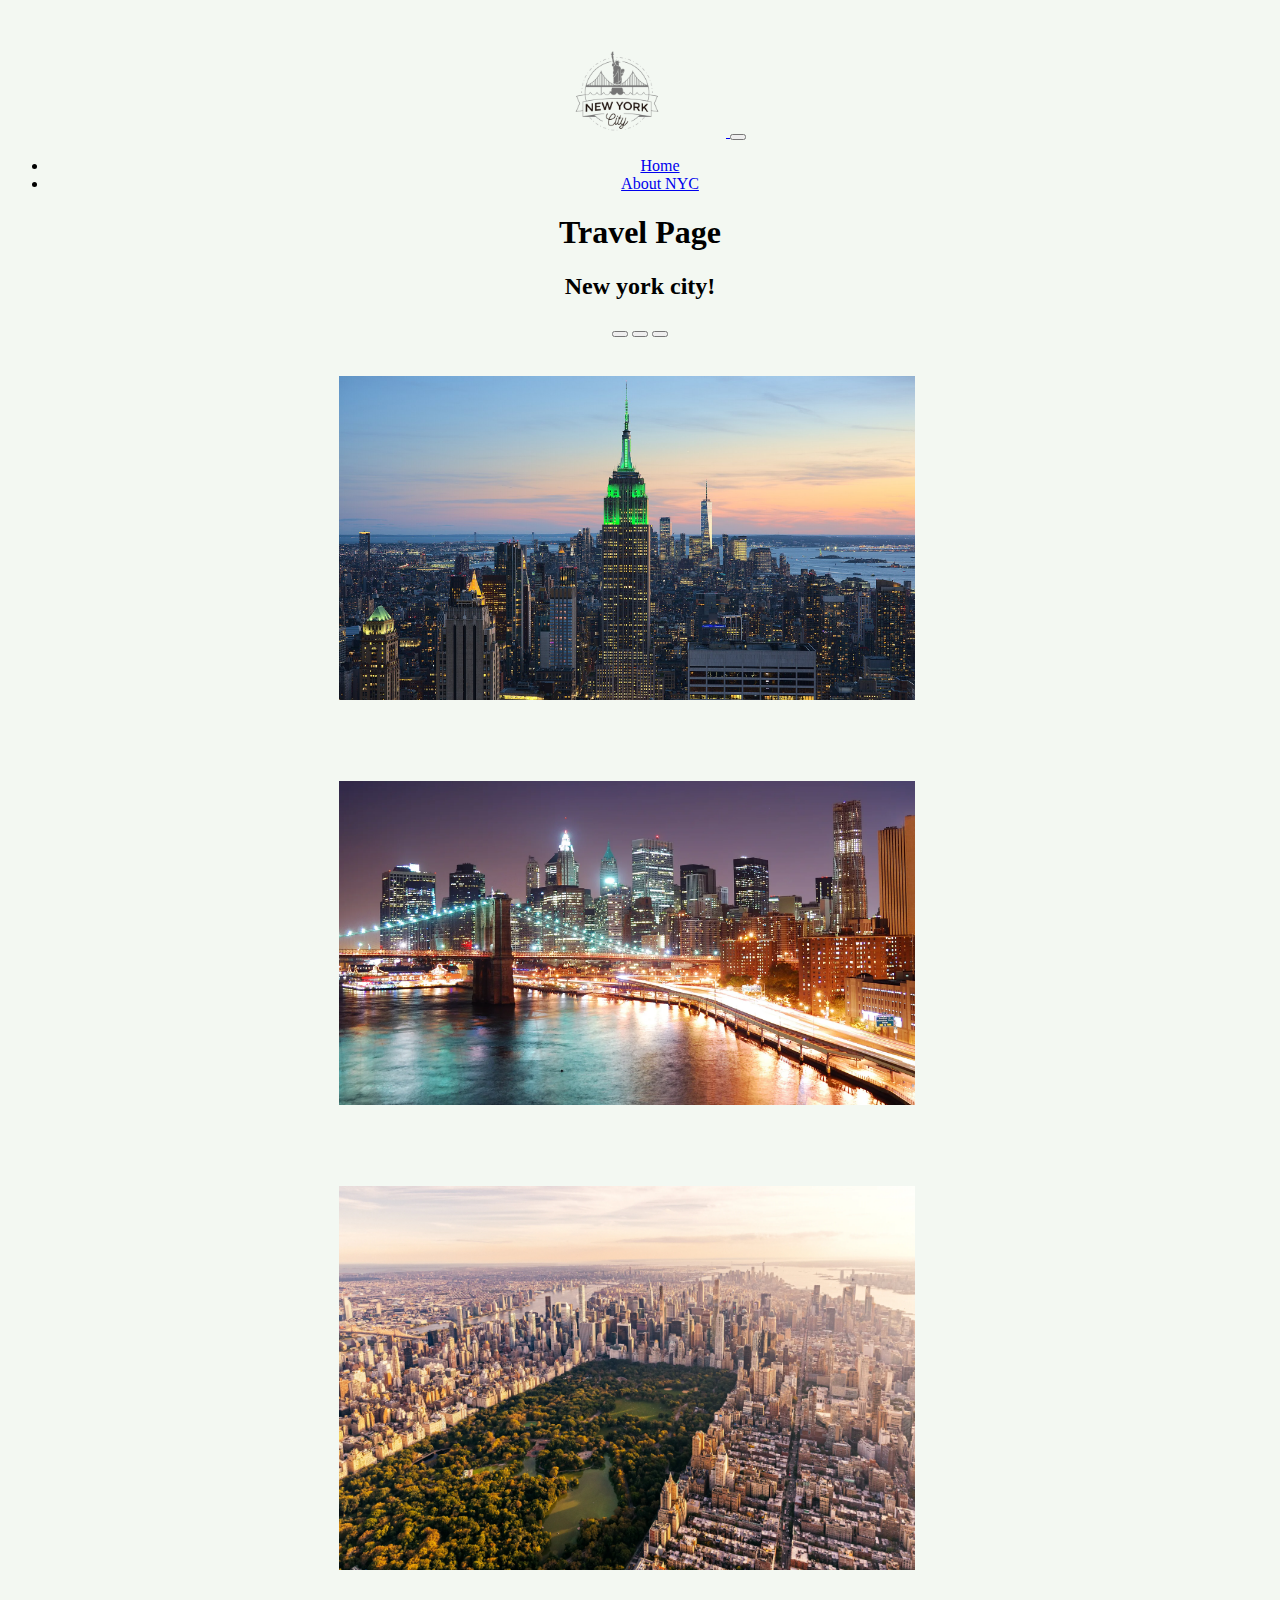
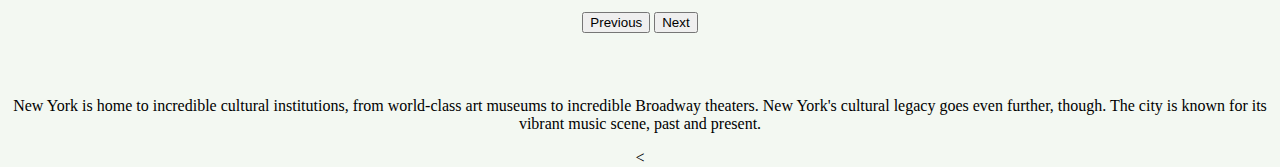
<file: index.html>
<!DOCTYPE html>
<html>

<head>
  <meta charset="utf-8">
  <meta name="viewport" content="width=device-width">
  <title>replit</title>
  <link href="style.css" rel="stylesheet" type="text/css" />
  <!-- Link Bootstrap CSS -->
  <link href="https://cdn.jsdelivr.net/npm/bootstrap@5.3.2/dist/css/bootstrap.min.css" rel="stylesheet" integrity="sha384-T3c6CoIi6uLrA9TneNEoa7RxnatzjcDSCmG1MXxSR1GAsXEV/Dwwykc2MPK8M2HN" crossorigin="anonymous">
</head>

<body id = "bodyy">
  <nav class="navbar navbar-expand-lg bg-body-tertiary">
    <div class="container-fluid">
      <a class="navbar-brand" href="https://en.wikipedia.org/wiki/New_York_City">
        <img src = "images/nyc.png" id = "logo">
      </a>
      <button class="navbar-toggler" type="button" data-bs-toggle="collapse" data-bs-target="#navbarNav" aria-controls="navbarNav" aria-expanded="false" aria-label="Toggle navigation">
        <span class="navbar-toggler-icon"></span>
      </button>
      <div class="collapse navbar-collapse" id="navbarNav">
        <ul class="navbar-nav">
          <li class="nav-item">
            <a class="nav-link active" aria-current="page" href="index.html">Home</a>
          </li>
          <li class="nav-item">
            <a class="nav-link active" aria-current="page" href="newpage.html">About NYC</a>
          </li>
        
        </ul>
      </div>
    </div>
  </nav>
  <h1>Travel Page</h1>

<h2>New york city!</h2>

  <div id="carouselExampleIndicators" class="carousel slide">
    <div class="carousel-indicators">
      <button type="button" data-bs-target="#carouselExampleIndicators" data-bs-slide-to="0" class="active" aria-current="true" aria-label="Slide 1"></button>
      <button type="button" data-bs-target="#carouselExampleIndicators" data-bs-slide-to="1" aria-label="Slide 2"></button>
      <button type="button" data-bs-target="#carouselExampleIndicators" data-bs-slide-to="2" aria-label="Slide 3"></button>
    </div>
    <div class="carousel-inner">
      <div class="carousel-item active">
        <img src="images/buildingsnyc.jpg" class="d-block w-100" alt="...">
      </div>
      <div class="carousel-item">
        <img src="images/nycp.webp" class="d-block w-100" alt="...">
      </div>
      <div class="carousel-item">
        <img src="images/nycx.webp" class="d-block w-100" alt="...">
      </div>
    </div>
    <button class="carousel-control-prev" type="button" data-bs-target="#carouselExampleIndicators" data-bs-slide="prev">
      <span class="carousel-control-prev-icon" aria-hidden="true"></span>
      <span class="visually-hidden">Previous</span>
    </button>
    <button class="carousel-control-next" type="button" data-bs-target="#carouselExampleIndicators" data-bs-slide="next">
      <span class="carousel-control-next-icon" aria-hidden="true"></span>
      <span class="visually-hidden">Next</span>
    </button>
  </div>

  <p>New York is home to incredible cultural institutions, from world-class art museums to incredible Broadway theaters. New York's cultural legacy goes even further, though. The city is known for its vibrant music scene, past and present.</p>




  
<a src= "https://en.wikipedia.org/wiki/New_York_City"><



  
  <!-- Link Bootstrap JS -->
  <script src="https://cdn.jsdelivr.net/npm/bootstrap@5.3.2/dist/js/bootstrap.bundle.min.js" integrity="sha384-C6RzsynM9kWDrMNeT87bh95OGNyZPhcTNXj1NW7RuBCsyN/o0jlpcV8Qyq46cDfL" crossorigin="anonymous"></script>
</body>

</html>
</file>
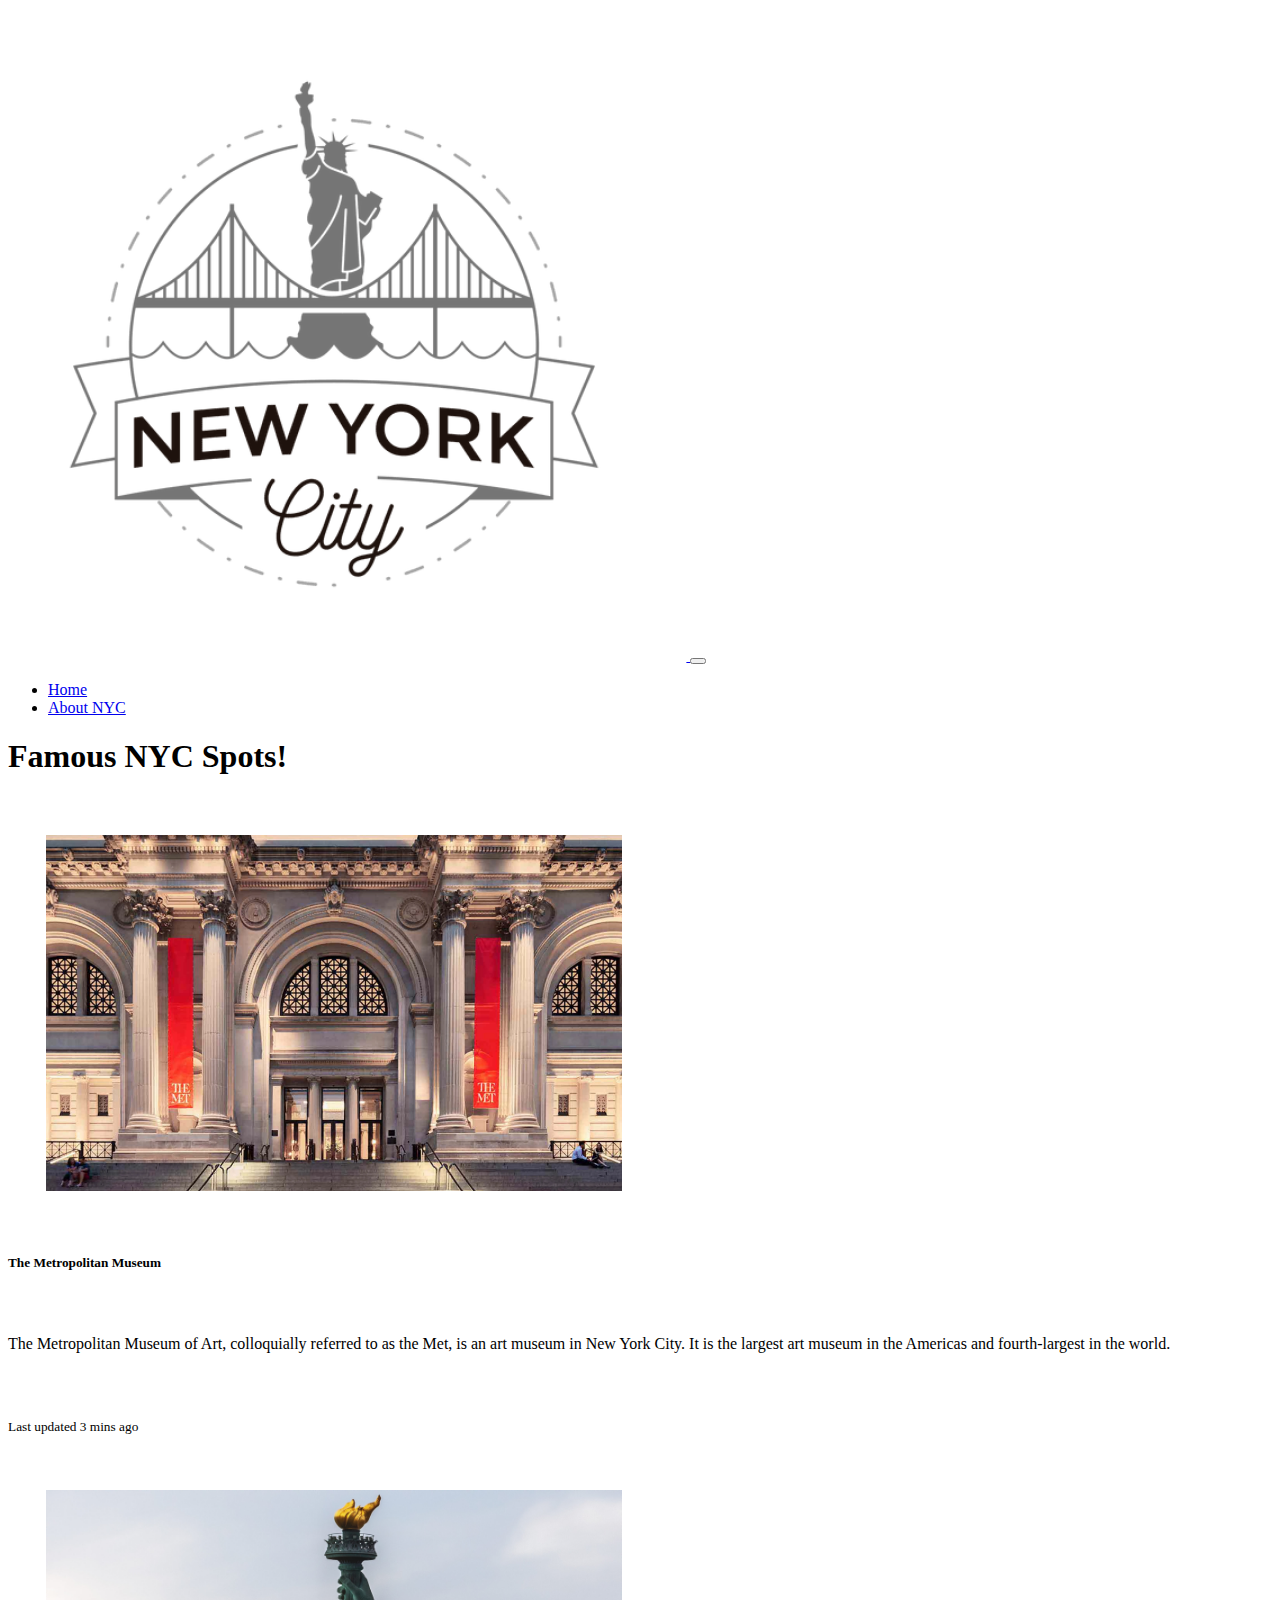
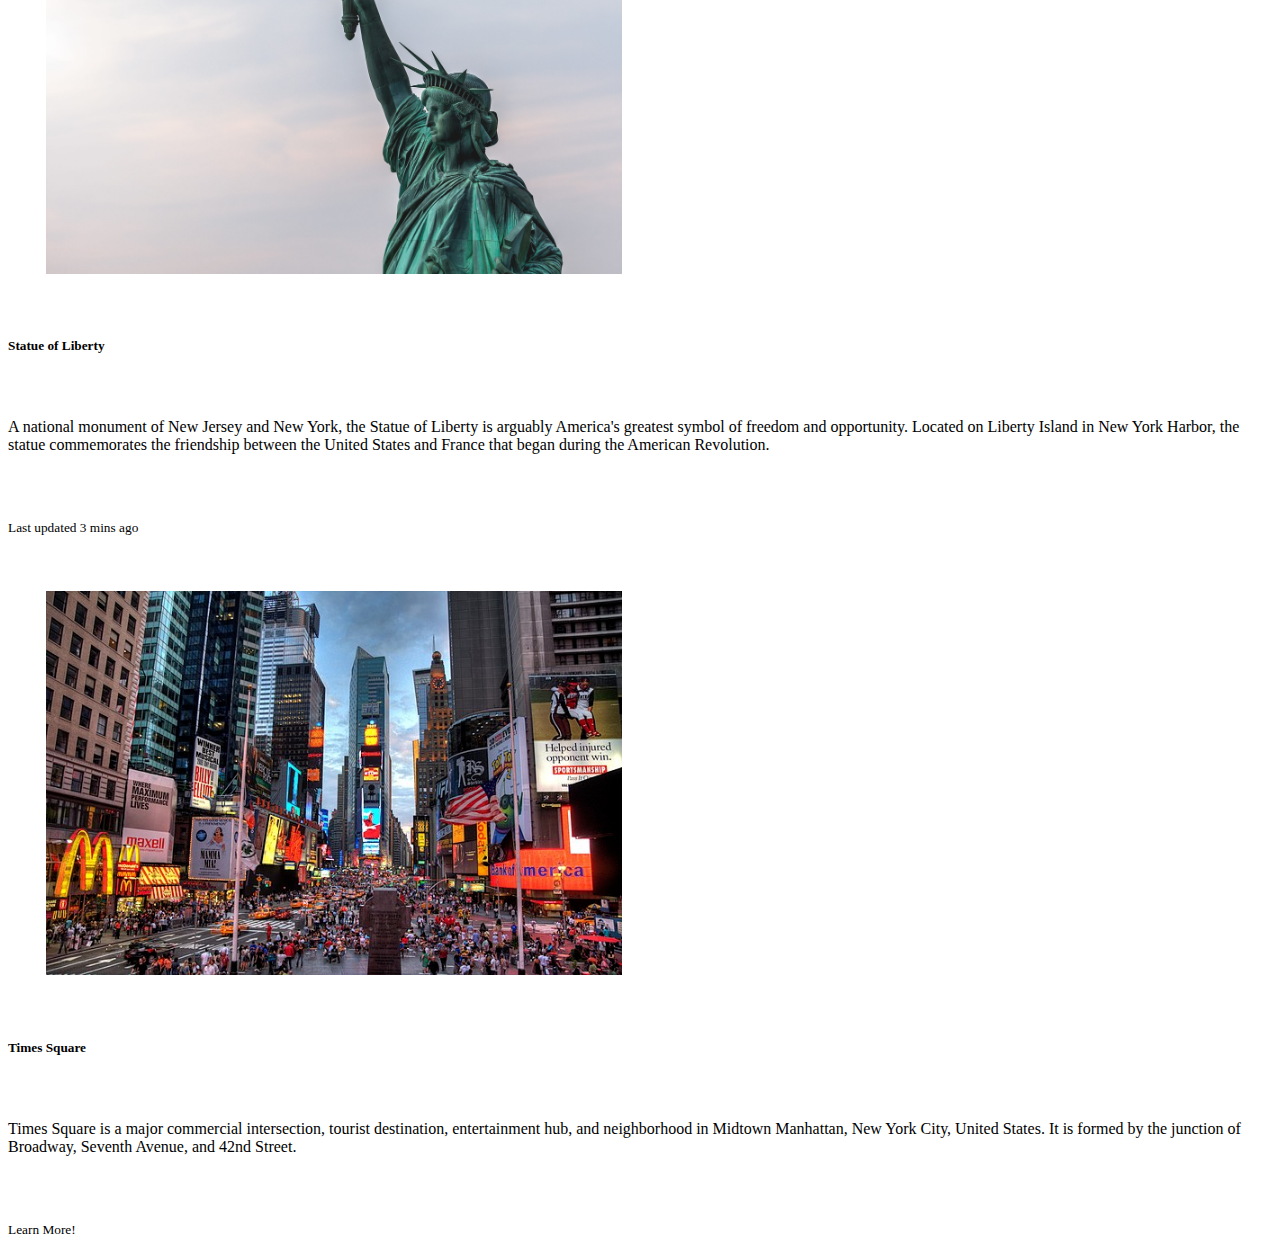
<file: newpage.html>
<!DOCTYPE html>
<html>

<head>
  <meta charset="utf-8">
  <meta name="viewport" content="width=device-width">
  <title>replit</title>
  <link href="style.css" rel="stylesheet" type="text/css" />
  <!-- Link Bootstrap CSS -->
  <link href="https://cdn.jsdelivr.net/npm/bootstrap@5.3.2/dist/css/bootstrap.min.css" rel="stylesheet" integrity="sha384-T3c6CoIi6uLrA9TneNEoa7RxnatzjcDSCmG1MXxSR1GAsXEV/Dwwykc2MPK8M2HN" crossorigin="anonymous">
</head>

<body>
  <nav class="navbar navbar-expand-lg bg-body-tertiary">
    <div class="container-fluid">
      <a class="navbar-brand" href="https://en.wikipedia.org/wiki/New_York_City">
        <img src = "images/nyc.png">
      </a>
      <button class="navbar-toggler" type="button" data-bs-toggle="collapse" data-bs-target="#navbarNav" aria-controls="navbarNav" aria-expanded="false" aria-label="Toggle navigation">
        <span class="navbar-toggler-icon"></span>
      </button>
      <div class="collapse navbar-collapse" id="navbarNav">
        <ul class="navbar-nav">
          <li class="nav-item">
            <a class="nav-link active" aria-current="page" href="index.html">Home</a>
          </li>
          <li class="nav-item">
            <a class="nav-link active" aria-current="page" href="newpage.html">About NYC</a>
          </li>

        </ul>
      </div>
    </div>
  </nav>

  <h1>Famous NYC Spots!</h1>
  <div class="card-group">
    <div class="card">
      <img src="images/met mesuem.webp" class="card-img-top" alt="met museum">
      <div class="card-body">
        <h5 class="card-title">The Metropolitan Museum</h5>
        <p class="card-text">The Metropolitan Museum of Art, colloquially referred to as the Met, is an art museum in New York City. It is the largest art museum in the Americas and fourth-largest in the world.</p>
        <p class="card-text"><small class="text-body-secondary">Last updated 3 mins ago</small></p>
      </div>
    </div>
    <div class="card">
      <img src="images/green lady.jpg" class="card-img-top" alt="Liberty Girl">
      <div class="card-body">
        <h5 class="card-title">Statue of Liberty</h5>
        <p class="card-text">A national monument of New Jersey and New York, the Statue of Liberty is arguably America's greatest symbol of freedom and opportunity. Located on Liberty Island in New York Harbor, the statue commemorates the friendship between the United States and France that began during the American Revolution.</p>
        <p class="card-text"><small class="text-body-secondary">Last updated 3 mins ago</small></p>
      </div>
    </div>
    <div class="card">
      <img src="images/timessqr.jpg" class="card-img-top" alt="times square">
      <div class="card-body">
        <h5 class="card-title">Times Square</h5>
        <p class="card-text">Times Square is a major commercial intersection, tourist destination, entertainment hub, and neighborhood in Midtown Manhattan, New York City, United States. It is formed by the junction of Broadway, Seventh Avenue, and 42nd Street.</p>
        <p class="card-text"><small class="text-body-secondary">
          <a src = "https://en.wikipedia.org/wiki/Times_Square"> Learn More!</a>
        </small></p>
      </div>
    </div>
  </div>







  <!-- Link Bootstrap JS -->
  <script src="https://cdn.jsdelivr.net/npm/bootstrap@5.3.2/dist/js/bootstrap.bundle.min.js" integrity="sha384-C6RzsynM9kWDrMNeT87bh95OGNyZPhcTNXj1NW7RuBCsyN/o0jlpcV8Qyq46cDfL" crossorigin="anonymous"></script>
</body>

</html>
</file>
<file: style.css>
html {
  height: 100%;
  width: 100%;
}

#bodyy{
  background-color: #f3f8f2;
  text-align: center;
  font-family: Georgia, 'Times New Roman', Times, serif;
}
#logo{
  width: 7vw;
  margin-bottom: 1px;
}

img{
  width:  45vw; 
  margin: 3vw;
  margin-right: 5vw;
}

p{
  margin-left: 20;
  margin-top: 5vw !important;
}
</file>
